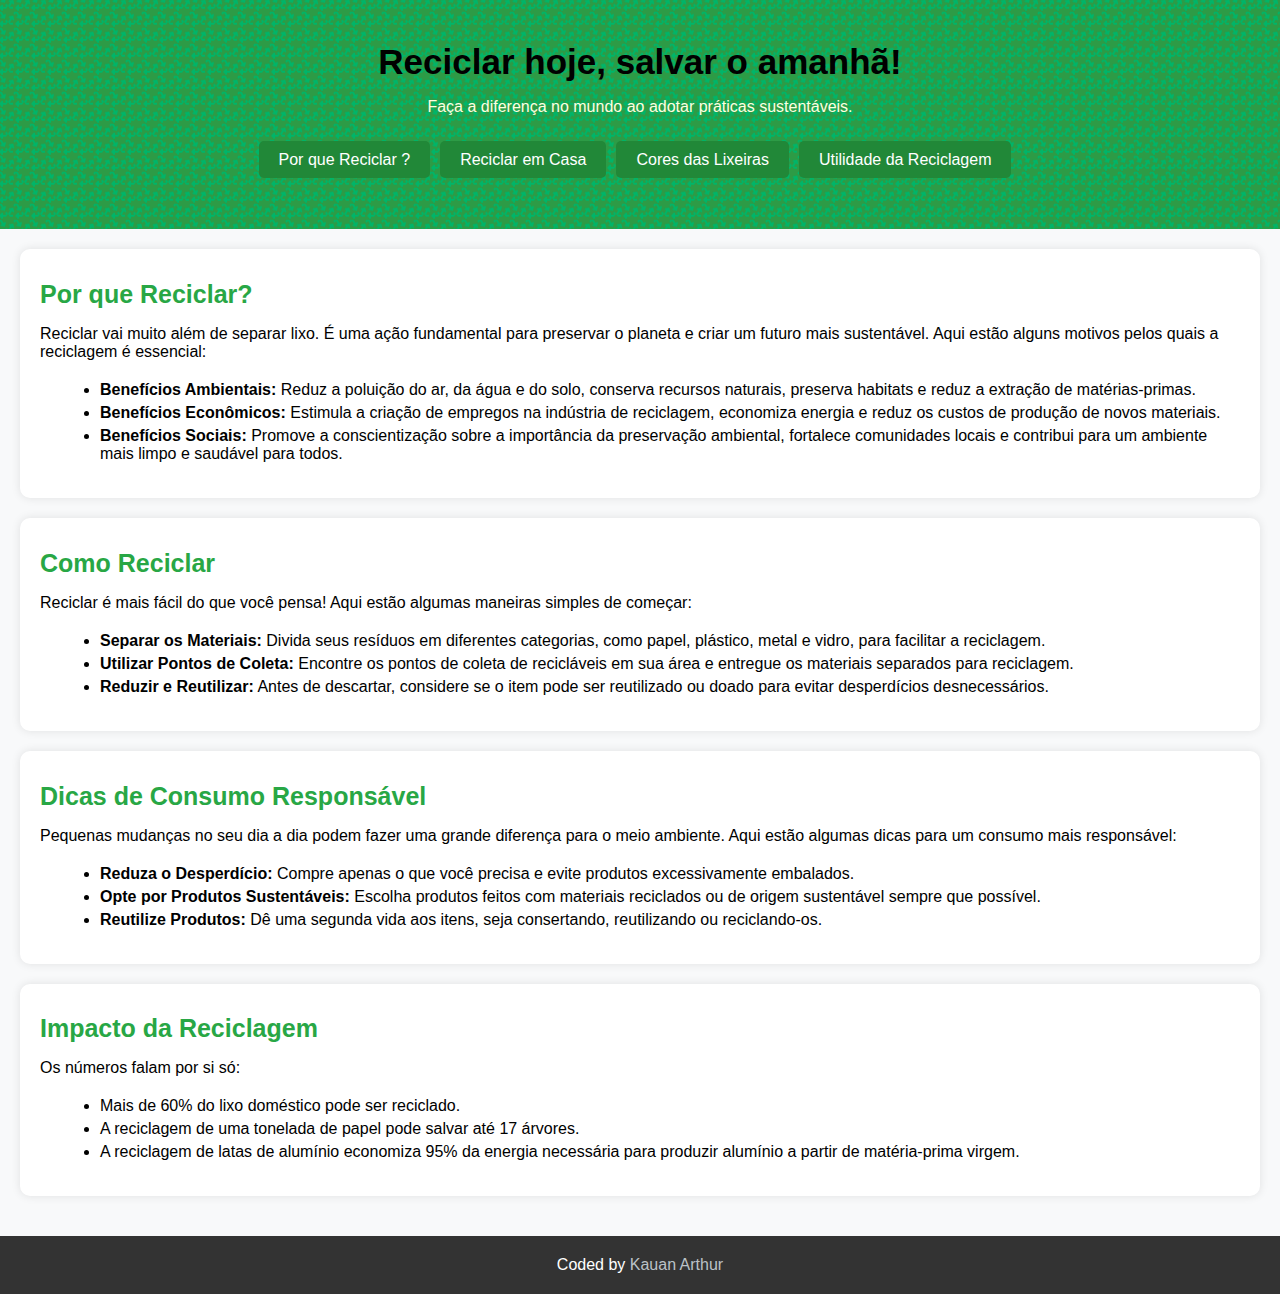
<file: index.html>
<!DOCTYPE html>
<html lang="pt-BR">
  <head>
    <meta charset="UTF-8" />
    <meta name="viewport" content="width=device-width, initial-scale=1.0" />
    <title>Reciclagem e Sustentabilidade</title>
    <link rel="preconnect" href="https://fonts.googleapis.com">
    <link rel="preconnect" href="https://fonts.gstatic.com" crossorigin>
    <link href="https://fonts.googleapis.com/css2?family=Poppins:ital,wght@0,100;0,200;0,300;0,400;0,500;0,600;0,700;0,800;0,900;1,100;1,200;1,300;1,400;1,500;1,600;1,700;1,800;1,900&display=swap" rel="stylesheet">
    <link rel="shortcut icon" href="img/icons8-sinal-de-reciclagem-64.png" type="image/x-icon">
    <link rel="stylesheet" href="style.css" />
  </head>
  <body>
    <header>
      <div class="menu-toggle">
        <span></span>
        <span></span>
        <span></span>
      </div>
      <div class="banner">
        <h1>Reciclar hoje, salvar o amanhã!</h1>
        <p id="bannerPara">Faça a diferença no mundo ao adotar práticas sustentáveis.</p>
      </div>
      <nav class="nav-menu">
        <ul>
          <li><a href="routes/main.html">Por que Reciclar ?</a></li>
          <li><a href="routes/house-recycle.html">Reciclar em Casa</a></li>
          <li><a href="routes/trash-colors.html">Cores das Lixeiras</a></li>
          <li><a href="routes/utility.html">Utilidade da Reciclagem</a></li>
        </ul>
      </nav>
    </header>
    <main id="content">
      <section id="por-que-reciclar">
        <h2>Por que Reciclar?</h2>
        <p>
          Reciclar vai muito além de separar lixo. É uma ação fundamental para
          preservar o planeta e criar um futuro mais sustentável. Aqui estão
          alguns motivos pelos quais a reciclagem é essencial:
        </p>
        <ul>
          <li>
            <strong>Benefícios Ambientais:</strong> Reduz a poluição do ar, da
            água e do solo, conserva recursos naturais, preserva habitats e
            reduz a extração de matérias-primas.
          </li>
          <li>
            <strong>Benefícios Econômicos:</strong> Estimula a criação de
            empregos na indústria de reciclagem, economiza energia e reduz os
            custos de produção de novos materiais.
          </li>
          <li>
            <strong>Benefícios Sociais:</strong> Promove a conscientização sobre
            a importância da preservação ambiental, fortalece comunidades locais
            e contribui para um ambiente mais limpo e saudável para todos.
          </li>
        </ul>
      </section>

      <section id="como-reciclar">
        <h2>Como Reciclar</h2>
        <p>
          Reciclar é mais fácil do que você pensa! Aqui estão algumas maneiras
          simples de começar:
        </p>
        <ul>
          <li>
            <strong>Separar os Materiais:</strong> Divida seus resíduos em
            diferentes categorias, como papel, plástico, metal e vidro, para
            facilitar a reciclagem.
          </li>
          <li>
            <strong>Utilizar Pontos de Coleta:</strong> Encontre os pontos de
            coleta de recicláveis em sua área e entregue os materiais separados
            para reciclagem.
          </li>
          <li>
            <strong>Reduzir e Reutilizar:</strong> Antes de descartar, considere
            se o item pode ser reutilizado ou doado para evitar desperdícios
            desnecessários.
          </li>
        </ul>
      </section>

      <section id="dicas-consumo-responsavel">
        <h2>Dicas de Consumo Responsável</h2>
        <p>
          Pequenas mudanças no seu dia a dia podem fazer uma grande diferença
          para o meio ambiente. Aqui estão algumas dicas para um consumo mais
          responsável:
        </p>
        <ul>
          <li>
            <strong>Reduza o Desperdício:</strong> Compre apenas o que você
            precisa e evite produtos excessivamente embalados.
          </li>
          <li>
            <strong>Opte por Produtos Sustentáveis:</strong> Escolha produtos
            feitos com materiais reciclados ou de origem sustentável sempre que
            possível.
          </li>
          <li>
            <strong>Reutilize Produtos:</strong> Dê uma segunda vida aos itens,
            seja consertando, reutilizando ou reciclando-os.
          </li>
        </ul>
      </section>

      <section id="impacto-reciclagem">
        <h2>Impacto da Reciclagem</h2>
        <p>Os números falam por si só:</p>
        <ul>
          <li>Mais de 60% do lixo doméstico pode ser reciclado.</li>
          <li>
            A reciclagem de uma tonelada de papel pode salvar até 17 árvores.
          </li>
          <li>
            A reciclagem de latas de alumínio economiza 95% da energia
            necessária para produzir alumínio a partir de matéria-prima virgem.
          </li>
        </ul>
      </section>
    </main>
    <footer>Coded by <a href="https://github.com/Schambin">Kauan Arthur</a></footer>

    <script src="main.js" defer></script>
  </body>
</html>
</file>
<file: style.css>
:root {
  font-size: 62.5%;
  font-family: "Poppins", sans-serif;
}

body {
  display: grid;
  grid-template-rows: auto 1fr auto;
  min-height: 100vh;

  font-size: 1.6rem;
  font-family: Arial, sans-serif;

  margin: 0;
  padding: 0;

  background-color: #f8f9fa;
}

header {
  background-color:rgb(45 155 70);
  background-image: url(img/icons8-recycle-16.png);
  background-position: center;

  padding: 0 0rem 4rem 0;

  text-align: center;
}

.menu-toggle {
  opacity: 0;
}

.menu-toggle span {
  display: block;

  background-color: #fff;

  transition: all 0.3s ease-in-out;

  width: 25px;
  height: 3px;
  margin-bottom: 5px;
}

.nav-menu {
  display: flex;
  justify-content: space-evenly;
  padding: 1.5rem 0;
}

.nav-menu ul {
  display: flex;
  margin: 0;
  padding: 0;
  list-style: none;
}

.nav-menu li {
  margin-right: 1rem;
}

.nav-menu a {
  color: #fff;
  text-decoration: none;
  padding: 1rem 2rem;
  border-radius: 5px;
  transition: background-color 0.4s cubic-bezier(0.46, 0.03, 0.52, 0.96);
  background-color: #218838;
}

.nav-menu a:hover {
  background-color: #1db83f;
}

#bannerPara {
  color: lightyellow;
}

h1 {
  font-size: 3.5rem;
  margin-bottom: 1rem;
}

p {
  font-size: 1.6rem;
  margin-bottom: 2rem;
}

main {
  padding: 2rem;
}

section {
  background-color: #fff;
  border-radius: 10px;
  box-shadow: 0px 0px 10px rgba(0, 0, 0, 0.1);
  margin-bottom: 2rem;
  padding: 1rem 2rem 2rem 2rem;
}

h2 {
  color: #28a745;
  font-size: 2.5rem;
  margin-bottom: 1.5rem;
}

ul {
  font-size: 1.6rem;
  list-style-type: disc;
  margin-left: 2rem;
  margin-bottom: 1.5rem;
}

li {
  margin-bottom: 0.5rem;
}

footer {
  background-color: #333;
  color: #fff;
  padding: 2rem 0;
  text-align: center;
  width: 100%;
}

footer a {
  text-decoration: none;
  color: rgb(187, 194, 199);
}

@media screen and (max-width: 768px) {
  header {
    padding: 0 0 5rem 0;
  }
  
  section h2 {
    text-align: center;
  }

  .menu-toggle {
    opacity: 1;
    display: block;
    cursor: pointer;
    position: relative;
    padding: 1.5rem 0 0 1.5rem;
    z-index: 999;
  }

  .nav-menu {
    display: none;
    background-color: #28a745;
    position: absolute;
    top: 0;
    width: 100%;
  }

  .nav-menu.open {
    display: flex;
    flex-direction: column;
    align-items: center;
  }

  .nav-menu ul {
    display: block;
    text-align: center;
    padding: 0;
  }

  .nav-menu li {
    margin: 2rem 0;
  }
}

@media screen and (max-width: 600px) {
  .banner {
    margin-top: 3rem;
  }

  h1 {
    font-size: 3rem; 
  }
  
  section h2 {
    font-size: 2.4rem;
    text-align: center; 
  }

  section p {
    text-align: justify;
  }

  section ul {
    margin-left: 1rem;
    padding: 0;
  }
}

@media screen and (max-width: 449px) { 
  h1 {
    font-size: 3rem;
  }
  header {
    padding: 0 0 1rem 0;
  }
}

@media screen and (max-width: 449px) { 
  header {
    padding: 0;
  }
}
</file>
